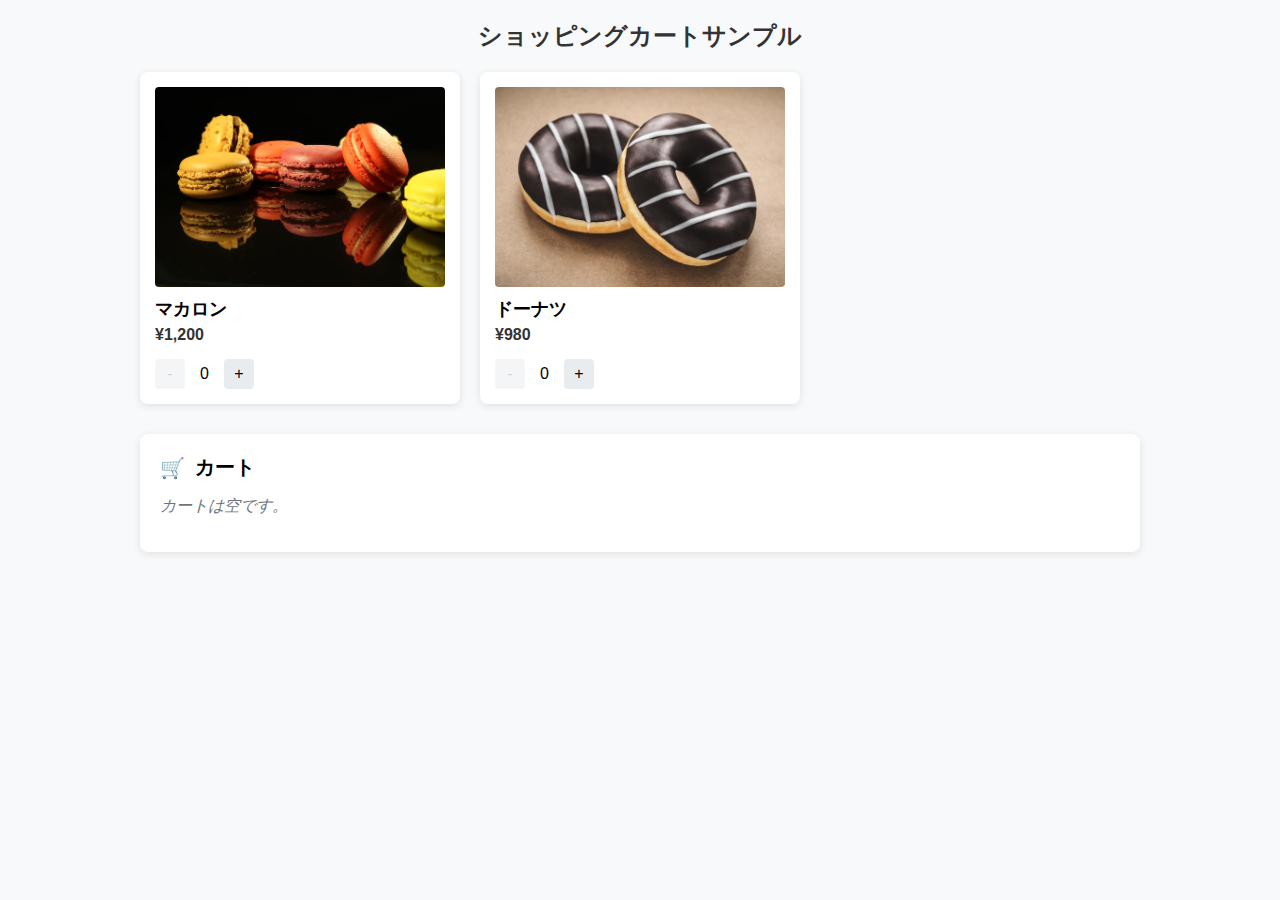
<file: index.html>
<!DOCTYPE html>
<html lang="ja">

<head>
    <meta charset="UTF-8">
    <meta name="viewport" content="width=device-width, initial-scale=1.0">
    <link rel="stylesheet" href="css/style.css">
    <title>シンプルショッピングカート</title>

</head>

<body>
    <div class="container">
        <h1>ショッピングカートサンプル</h1>

        <div class="products" id="products-container">
            <!-- 商品は JavaScript で動的に生成されます -->
            <!-- ここにそのまま記述しても問題無し -->
        </div>

        <div class="cart" id="cart-container">
            <div class="cart-header">
                <span class="cart-icon">🛒</span>
                カート
            </div>
            <div id="cart-items" class="cart-items">
                <div class="cart-empty">カートは空です。</div>
            </div>
            <div id="cart-total" class="cart-total" style="display: none;">
                <span>合計:</span>
                <span id="total-amount">¥0</span>
            </div>
        </div>
    </div>
    <!-- <script src="js/script.js"></script> -->
    <script src="./js/script.js" type="module"></script>
    <!-- <script src="C:/Users/Matsumoto/Documents/08.課題提出/_課題/frontendmentor/sample/js/script.js" type="module"></script> -->
    <!-- <script src="C:/Users/Matsumoto/Documents/08.課題提出/_課題/frontendmentor/sample/js/script.js"></script> -->

</body>

</html>
</file>
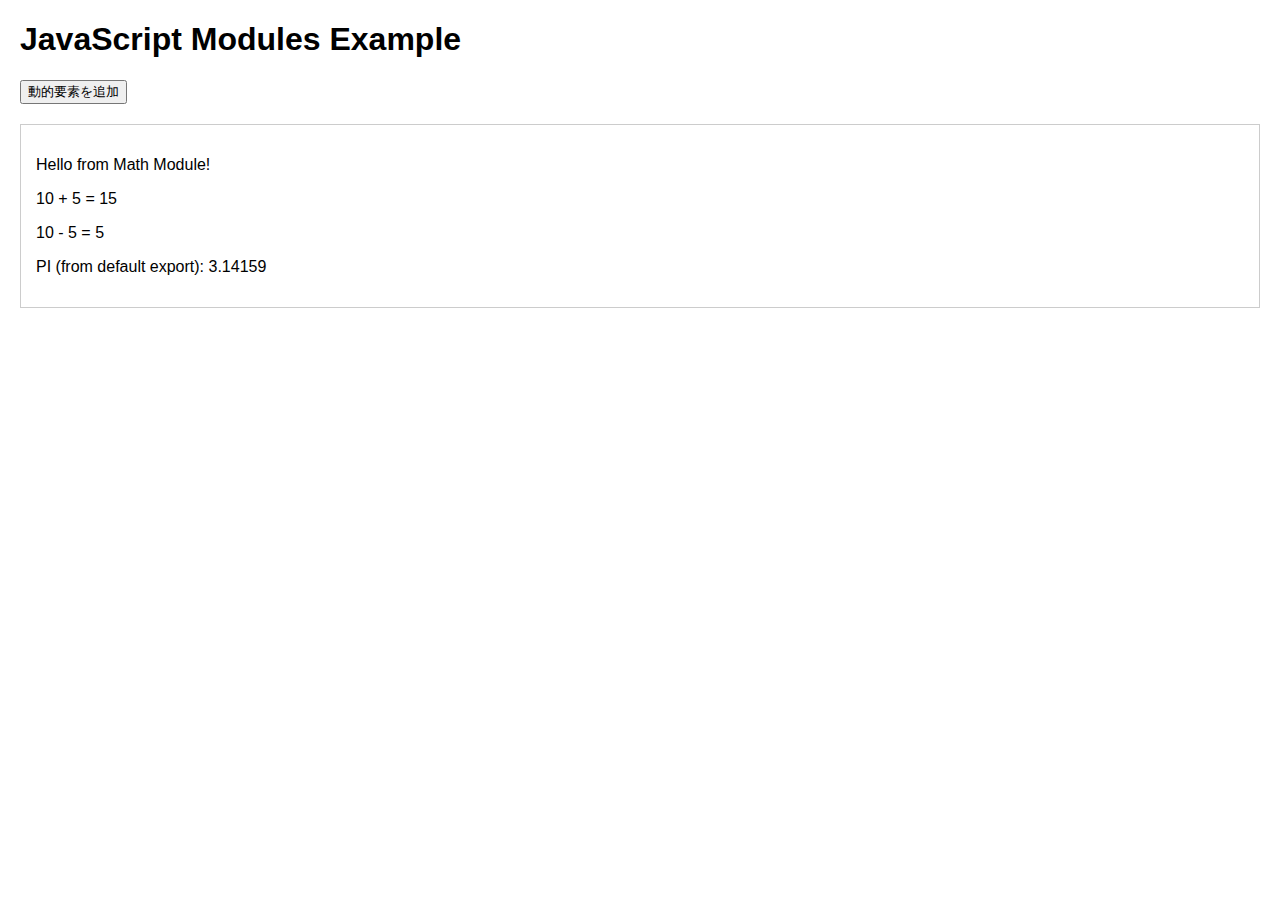
<file: index2.html>
<!DOCTYPE html>
<html lang="ja">

<head>
    <meta charset="UTF-8">
    <meta name="viewport" content="width=device-width, initial-scale=1.0">
    <title>JavaScript Modules Example</title>
    <style>
        body {
            font-family: sans-serif;
            margin: 20px;
        }

        #output {
            border: 1px solid #ccc;
            padding: 15px;
            margin-top: 20px;
        }

        .new-element {
            background-color: #e6ffe6;
            border-left: 5px solid #4CAF50;
            padding: 10px;
            margin-top: 10px;
        }
    </style>
</head>

<body>

    <h1>JavaScript Modules Example</h1>

    <button id="dynamicAddButton">動的要素を追加</button>

    <div id="output">
    </div>

    <script type="module" src="./js/app.js"></script>

</body>

</html>
</file>
<file: css/style.css>
@charset "UTF-8";

* {
    box-sizing: border-box;
    margin: 0;
    padding: 0;
    font-family: 'Helvetica Neue', Arial, sans-serif;
}

body {
    background-color: #f8f9fa;
    padding: 20px;
}

.container {
    max-width: 1000px;
    margin: 0 auto;
}

h1 {
    font-size: 24px;
    margin-bottom: 20px;
    color: #333;
    text-align: center;
}

.products {
    display: grid;
    grid-template-columns: repeat(auto-fill, minmax(300px, 1fr));
    gap: 20px;
    margin-bottom: 30px;
}

.product {
    background: white;
    border-radius: 8px;
    box-shadow: 0 2px 8px rgba(0, 0, 0, 0.1);
    padding: 15px;
    display: flex;
    flex-direction: column;
}

.product img {
    width: 100%;
    height: 200px;
    object-fit: cover;
    border-radius: 4px;
    margin-bottom: 10px;
}

.product-name {
    font-size: 18px;
    font-weight: 600;
    margin-bottom: 5px;
}

.product-price {
    font-size: 16px;
    font-weight: bold;
    color: #333;
    margin-bottom: 15px;
}

.quantity-controls {
    display: flex;
    align-items: center;
    margin-top: auto;
}

.quantity-button {
    width: 30px;
    height: 30px;
    background-color: #e9ecef;
    border: none;
    border-radius: 4px;
    cursor: pointer;
    font-size: 16px;
    display: flex;
    align-items: center;
    justify-content: center;
}

.quantity-button:hover {
    background-color: #dee2e6;
}

.quantity-button:disabled {
    opacity: 0.5;
    cursor: not-allowed;
}

.quantity-display {
    padding: 0 15px;
    font-size: 16px;
}

.cart {
    background: white;
    border-radius: 8px;
    box-shadow: 0 2px 8px rgba(0, 0, 0, 0.1);
    padding: 20px;
}

.cart-header {
    display: flex;
    align-items: center;
    margin-bottom: 15px;
    font-size: 20px;
    font-weight: bold;
}

.cart-icon {
    margin-right: 10px;
}

.cart-items {
    margin-bottom: 15px;
}

.cart-item {
    display: flex;
    justify-content: space-between;
    padding: 10px 0;
    border-bottom: 1px solid #eee;
}

.cart-item-details {
    font-size: 16px;
}

.cart-item-total {
    font-weight: bold;
}

.cart-empty {
    color: #6c757d;
    font-style: italic;
}

.cart-total {
    display: flex;
    justify-content: space-between;
    padding-top: 15px;
    font-size: 18px;
    font-weight: bold;
    border-top: 2px solid #eee;
}
</file>
